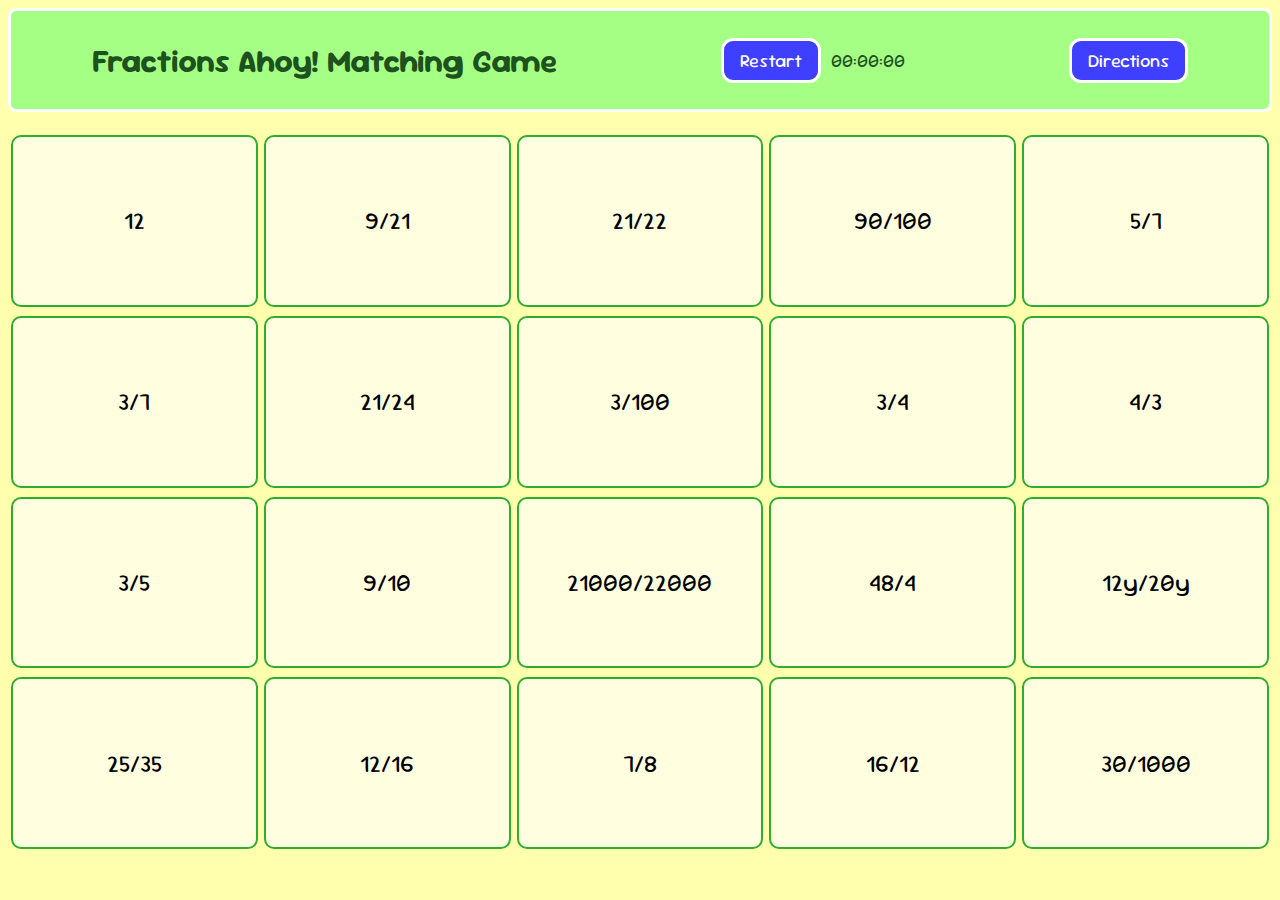
<file: index.html>
<!doctype html>
<html lang="en">
    <head>
        <meta charset="UTF-8" />
        <meta name="viewport" content="width=device-width, initial-scale=1.0" />
        <meta http-equiv="X-UA-Compatible" content="ie=edge" />
        <title>HTML + CSS</title>
        <link rel="stylesheet" href="styles.css" />
        <script src="script.js"></script>
    </head>
    <body>
        <div class="whole">
            <div class="top">
                <h1>Fractions Ahoy! Matching Game</h1>
                <div class="options">
                    <button id="start">Restart</button>
                    <a id="timer-display">00:00:00</a>
                </div>
                <div class="info">
                    <button id="directions">Directions</button>
                </div>
            </div>

            <div class="bottom">
                <div class="column">
                    <button class="item">16/12</button>
                    <button class="item">10</button>
                    <button class="item">3/5</button>
                    <button class="item">1/2</button>
                </div>
                <div class="column">
                    <button class="item">4/3</button>
                    <button class="item">2</button>
                    <button class="item">90/100</button>
                    <button class="item">9/10</button>
                </div>
                <div class="column">
                    <button class="item">33/60</button>
                    <button class="item">11/20</button>
                    <button class="item">5/2</button>
                    <button class="item">100/10</button>
                </div>
                <div class="column">
                    <button class="item">abc/abc</button>
                    <button class="item">3/6</button>
                    <button class="item">21/24</button>
                    <button class="item">10x/4x</button>
                </div>
                <div class="column">
                    <button class="item">1</button>
                    <button class="item">12y/20y</button>
                    <button class="item">7/8</button>
                    <button class="item">8/4</button>
                </div>
            </div>
        </div>
    </body>
</html>
</file>
<file: styles.css>
@import url("https://fonts.googleapis.com/css2?family=Sour+Gummy:ital,wght@0,100..900;1,100..900&display=swap");

body {
    background-color: rgb(255, 255, 173);
    font-family: "Sour Gummy";
    color: rgb(29, 81, 29);
}

.top {
    display: flex;
    flex-direction: row;
    align-items: center;
    justify-content: space-around;
    gap: 10px;
    height: 10vh;
    background-color: rgb(165, 255, 133);
    padding: 4px;
    border-radius: 8px;
    border: solid 3px white;
}

.options {
    display: flex;
    flex-direction: row;
    justify-content: space-evenly;
    align-items: center;
    gap: 10px;
}

#directions {
    background-color: rgb(63, 63, 255);
    color: white;
    padding: 8px 16px;
    border-radius: 12px;
    border: 3px solid rgb(255, 255, 255);
    font-weight: 400;
    font-size: large;
    font-family: "Sour Gummy";
}

#directions:active {
    padding: 16px 24px;
    border-radius: 18px;
}

#directions:hover {
    background-color: rgb(131, 131, 255);
    color: white;
}

#start {
    background-color: rgb(63, 63, 255);
    color: white;
    padding: 8px 16px;
    border-radius: 12px;
    border: 3px solid rgb(255, 255, 255);
    font-weight: 400;
    font-size: large;
    font-family: "Sour Gummy";
}

#start:hover {
    background-color: rgb(131, 131, 255);
    color: white;
}

#start:active {
    padding: 16px 24px;
    border-radius: 18px;
}

#timer-display {
    font-size: large;
}

.bottom {
    display: flex;
    justify-content: space-evenly;
    margin-top: 20px;
    height: 80vh;
}
.info {
    display: flex;
    gap: 10px;
    font-size: large;
}

.column {
    display: flex;
    flex-direction: column;
    gap: 3px;
    align-items: stretch;
    justify-content: stretch;
    flex: 1 1 50px;
}

.item {
    border: 2px solid rgb(47, 172, 49);
    border-radius: 10px;
    padding: 10px;
    flex: 1 1 50px;
    margin: 3px;
    background-color: lightyellow;
    font-size: x-large;
    font-family: "Sour Gummy";
}

.item:hover {
    background-color: rgb(229, 250, 125);
    font-size: xx-large;
}

.item:active {
    font-size: xx-large;
}

.clicked {
    background-color: lightgreen;
}
</file>
